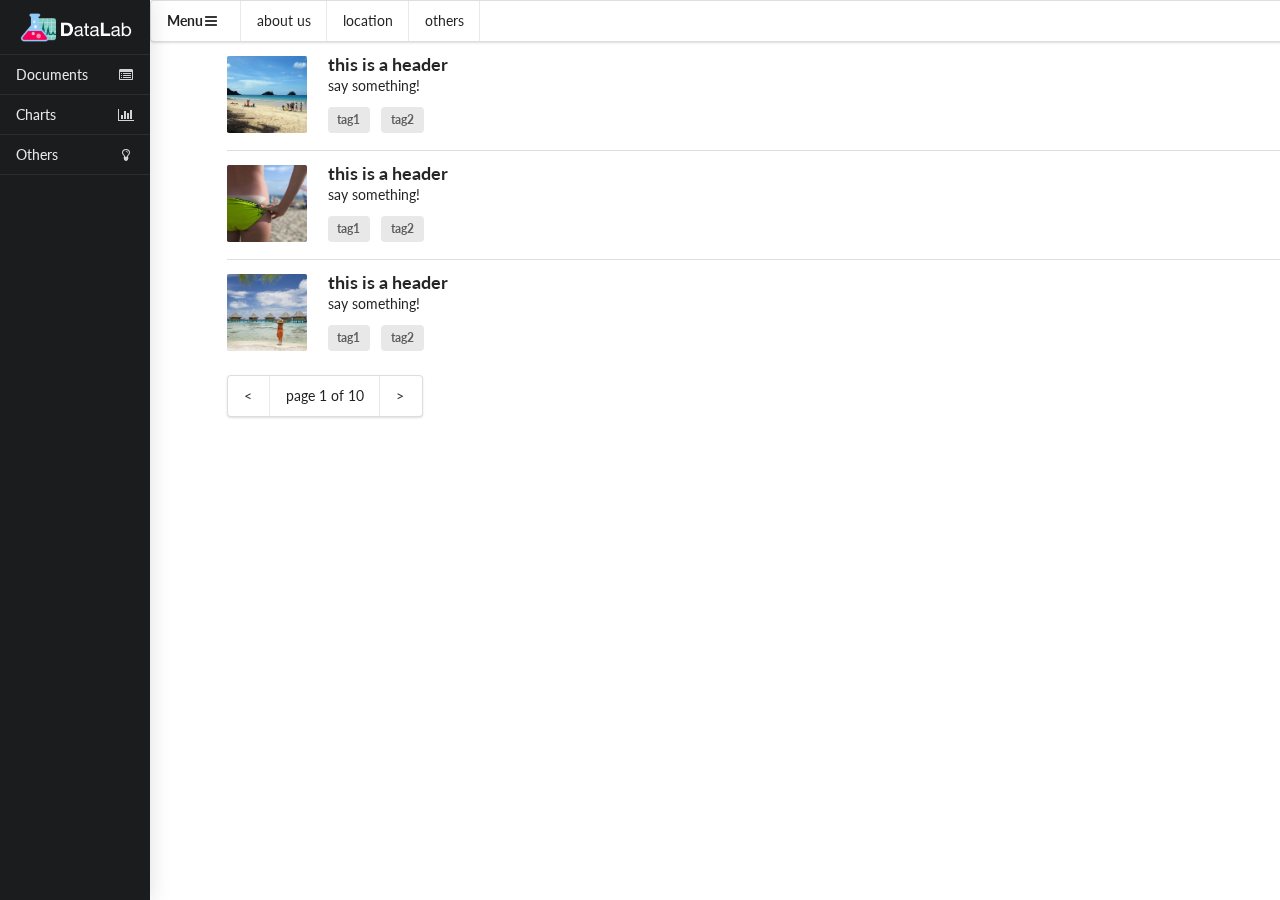
<file: templates/my_website.html>
<!DOCTYPE html>
<html lang="en">
<head>
    <meta charset="UTF-8">
    <title>this is my website</title>
    <link rel="stylesheet" href="../static/css/semantic.css" />
    <script src="../static/js/jquery.min.js"></script>
    <script src="../static/js/semantic.js" ></script>
</head>
<body>
    <div class="ui thin visible left sidebar inverted vertical menu">
        <div class="header item"><img src="../static/images/logo2.png"></div>
        <div class="item">Documents<i class="browser icon"></i> </div>
        <div class="item">Charts<i class="bar chart icon"></i> </div>
        <div class="item">Others<i class="idea icon"></i></div>
    </div>
    <div class="pusher">
    <div class="ui menu">
        <a class="header item" id="side_menu">Menu<i class="content icon"></i></a>
        <a class="item">about us</a>
        <a class="item">location</a>
        <a class="item">others</a>
    </div>
    <div class="ui container">
        <div class="ui divided items">
            <div class="item">
                <div class="ui tiny image">
                    <img src="../static/images/0001.jpg" >
                </div>
                <div class="content">
                    <div class="ui header">this is a header</div>
                    <p>say something!</p>
                    <div class="extra">
                        <div class="ui label">tag1</div>
                        <div class="ui label">tag2</div>
                </div>
                </div>
            </div>
            <div class="item">
                <div class="ui tiny image">
                    <img src="../static/images/0002.jpg" >
                </div>
                <div class="content">
                    <div class="ui header">this is a header</div>
                    <p>say something!</p>
                    <div class="extra">
                        <div class="ui label">tag1</div>
                        <div class="ui label">tag2</div>
                </div>
                </div>
            </div>
            <div class="item">
                <div class="ui tiny image">
                    <img src="../static/images/0003.jpg" >
                </div>
                <div class="content">
                    <div class="ui header">this is a header</div>
                    <p>say something!</p>
                    <div class="extra">
                        <div class="ui label">tag1</div>
                        <div class="ui label">tag2</div>
                </div>
                </div>
            </div>
        </div>
        <div class="ui pagination menu">
        <a class="item" href="#"><</a>
        <div class="item">page 1 of 10</div>
        <a class="item" href="#">></a>
    </div>
    </div>
    </div>
    <script>
        $('#side_menu').click(function() {
            $('.ui.sidebar').sidebar('toggle');
        });
    </script>
</body>
</html>
</file>
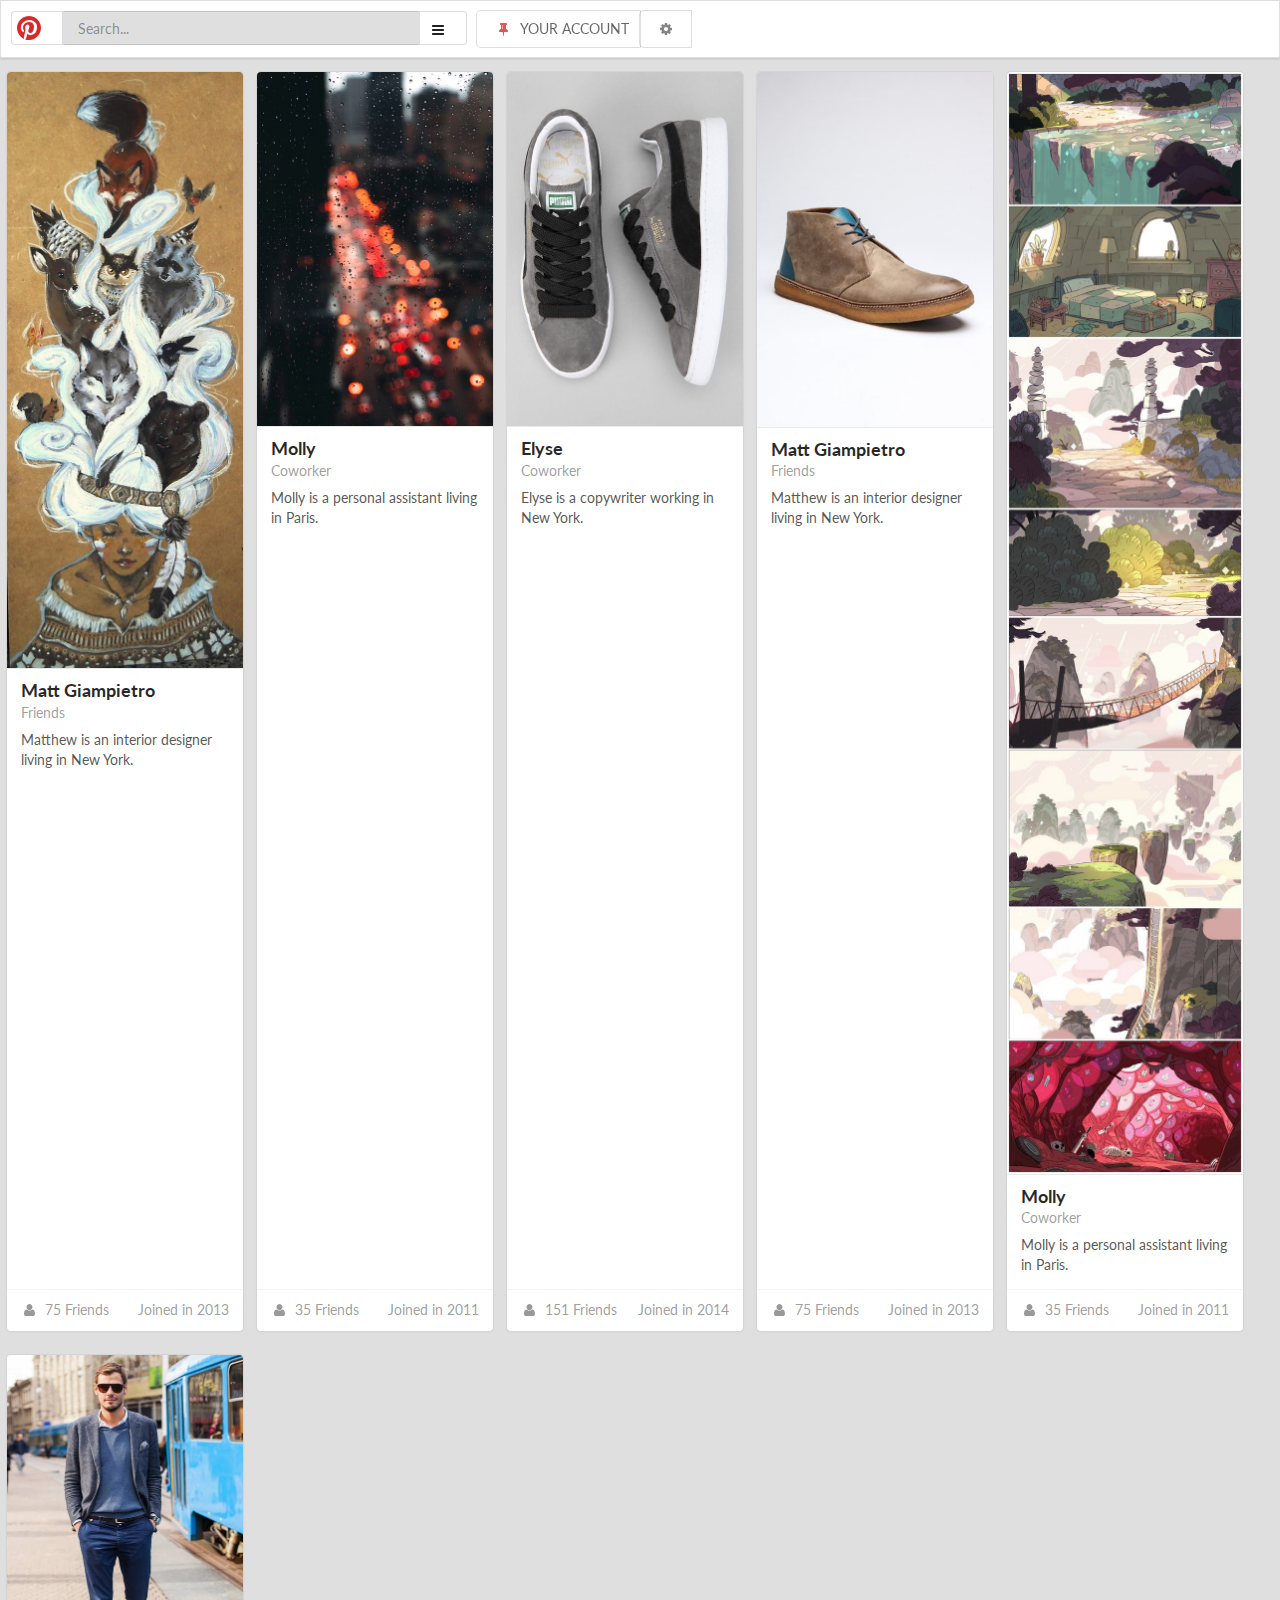
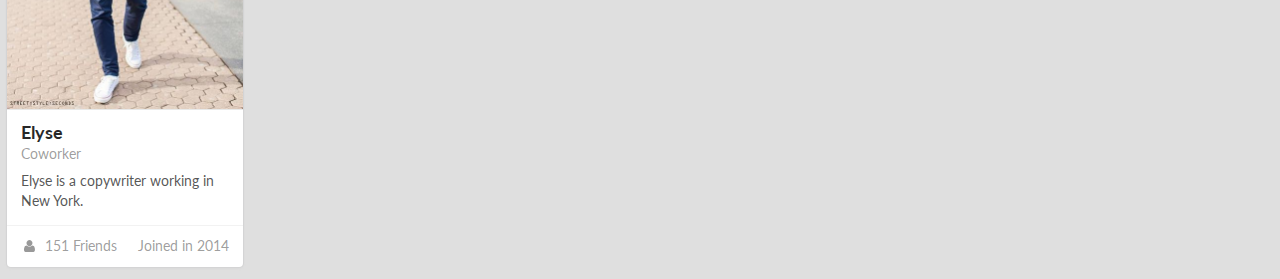
<file: templates/pinterest.html>
<!DOCTYPE html>
<html lang="en">
<head>
    <meta charset="UTF-8">
    <title>Pinterest</title>
    <link rel="stylesheet" href="../static/css/semantic.css">
    <script src="../static/js/jquery.min.js"></script>
    <script src="../static/js/semantic.js"></script>
    <script src="https://npmcdn.com/masonry-layout@4.0/dist/masonry.pkgd.min.js"></script>
</head>
<body style="background-color: #dfdfdf">
<div class="ui fixed menu">
    <div class="ui right labeled input" style="height: 54px ;padding: 10px 0 10px 10px">
        <div class="ui basic label" style="padding:2px 0 2px 5px"><i class="red big pinterest icon"> </i></div>
        <input type="text" placeholder="Search..." style="background-color:#dfdfdf;min-width:356px">
        <div class="ui basic label"><i class="sidebar icon"></i></div>
    </div>

    <button class="ui left attached basic button" style="margin: 10px 0px 10px 10px">
        <i class="red pin icon"></i>
        YOUR ACCOUNT
    </button>
    <button class="ui left attached basic button" style="margin: 10px 0 10px 0px"><i class="setting icon"></i></button>
</div>

<div class="ui link cards" style="margin: 60px 0 0 0px" id="contentor">
    <div class="card" style="width:236px">
        <div class="image">
            <img src="../static/images/pinpic01.jpg">
        </div>
        <div class="content">
            <div class="header">Matt Giampietro</div>
            <div class="meta">
                <a>Friends</a>
            </div>
            <div class="description">
                Matthew is an interior designer living in New York.
            </div>
        </div>
        <div class="extra content">
      <span class="right floated">
        Joined in 2013
      </span>
            <span>
        <i class="user icon"></i>
        75 Friends
      </span>
        </div>
    </div>
    <div class="card" style="width:236px">
        <div class="image">
            <img src="../static/images/pinpic02.jpg">
        </div>
        <div class="content">
            <div class="header">Molly</div>
            <div class="meta">
                <span class="date">Coworker</span>
            </div>
            <div class="description">
                Molly is a personal assistant living in Paris.
            </div>
        </div>
        <div class="extra content">
      <span class="right floated">
        Joined in 2011
      </span>
            <span>
        <i class="user icon"></i>
        35 Friends
      </span>
        </div>
    </div>
    <div class="card" style="width:236px">
        <div class="image">
            <img src="../static/images/pinpic03.jpg">
        </div>
        <div class="content">
            <div class="header">Elyse</div>
            <div class="meta">
                <a>Coworker</a>
            </div>
            <div class="description">
                Elyse is a copywriter working in New York.
            </div>
        </div>
        <div class="extra content">
      <span class="right floated">
        Joined in 2014
      </span>
            <span>
        <i class="user icon"></i>
        151 Friends
      </span>
        </div>
    </div>
    <div class="ui card" style="width:236px">
        <div class="image">
            <img src="../static/images/pinpic05.jpg">
        </div>
        <div class="content">
            <div class="header">Matt Giampietro</div>
            <div class="meta">
                <a>Friends</a>
            </div>
            <div class="description">
                Matthew is an interior designer living in New York.
            </div>
        </div>
        <div class="extra content">
          <span class="right floated">
            Joined in 2013
          </span>
            <span>
            <i class="user icon"></i>
            75 Friends
          </span>
        </div>
    </div>
    <div class="ui card" style="width:236px">
        <div class="image">
            <img src="../static/images/pinpic04.jpg">
        </div>
        <div class="content">
            <div class="header">Molly</div>
            <div class="meta">
                <span class="date">Coworker</span>
            </div>
            <div class="description">
                Molly is a personal assistant living in Paris.
            </div>
        </div>
        <div class="extra content">
          <span class="right floated">
            Joined in 2011
          </span>
            <span>
            <i class="user icon"></i>
            35 Friends
          </span>
        </div>
    </div>
    <div class="ui card" style="width:236px">
        <div class="image">
            <img src="../static/images/pinpic06.jpg">
        </div>
        <div class="content">
            <div class="header">Elyse</div>
            <div class="meta">
                <a>Coworker</a>
            </div>
            <div class="description">
                Elyse is a copywriter working in New York.
            </div>
        </div>
        <div class="extra content">
          <span class="right floated">
            Joined in 2014
          </span>
            <span>
            <i class="user icon"></i>
            151 Friends
          </span>
        </div>
    </div>
</div>
<script>
    $('#contentor').masonry({
      // options...
      itemSelector: '.card',
      columnWidth: 10
    });
</script>
</body>
</html>
</file>
